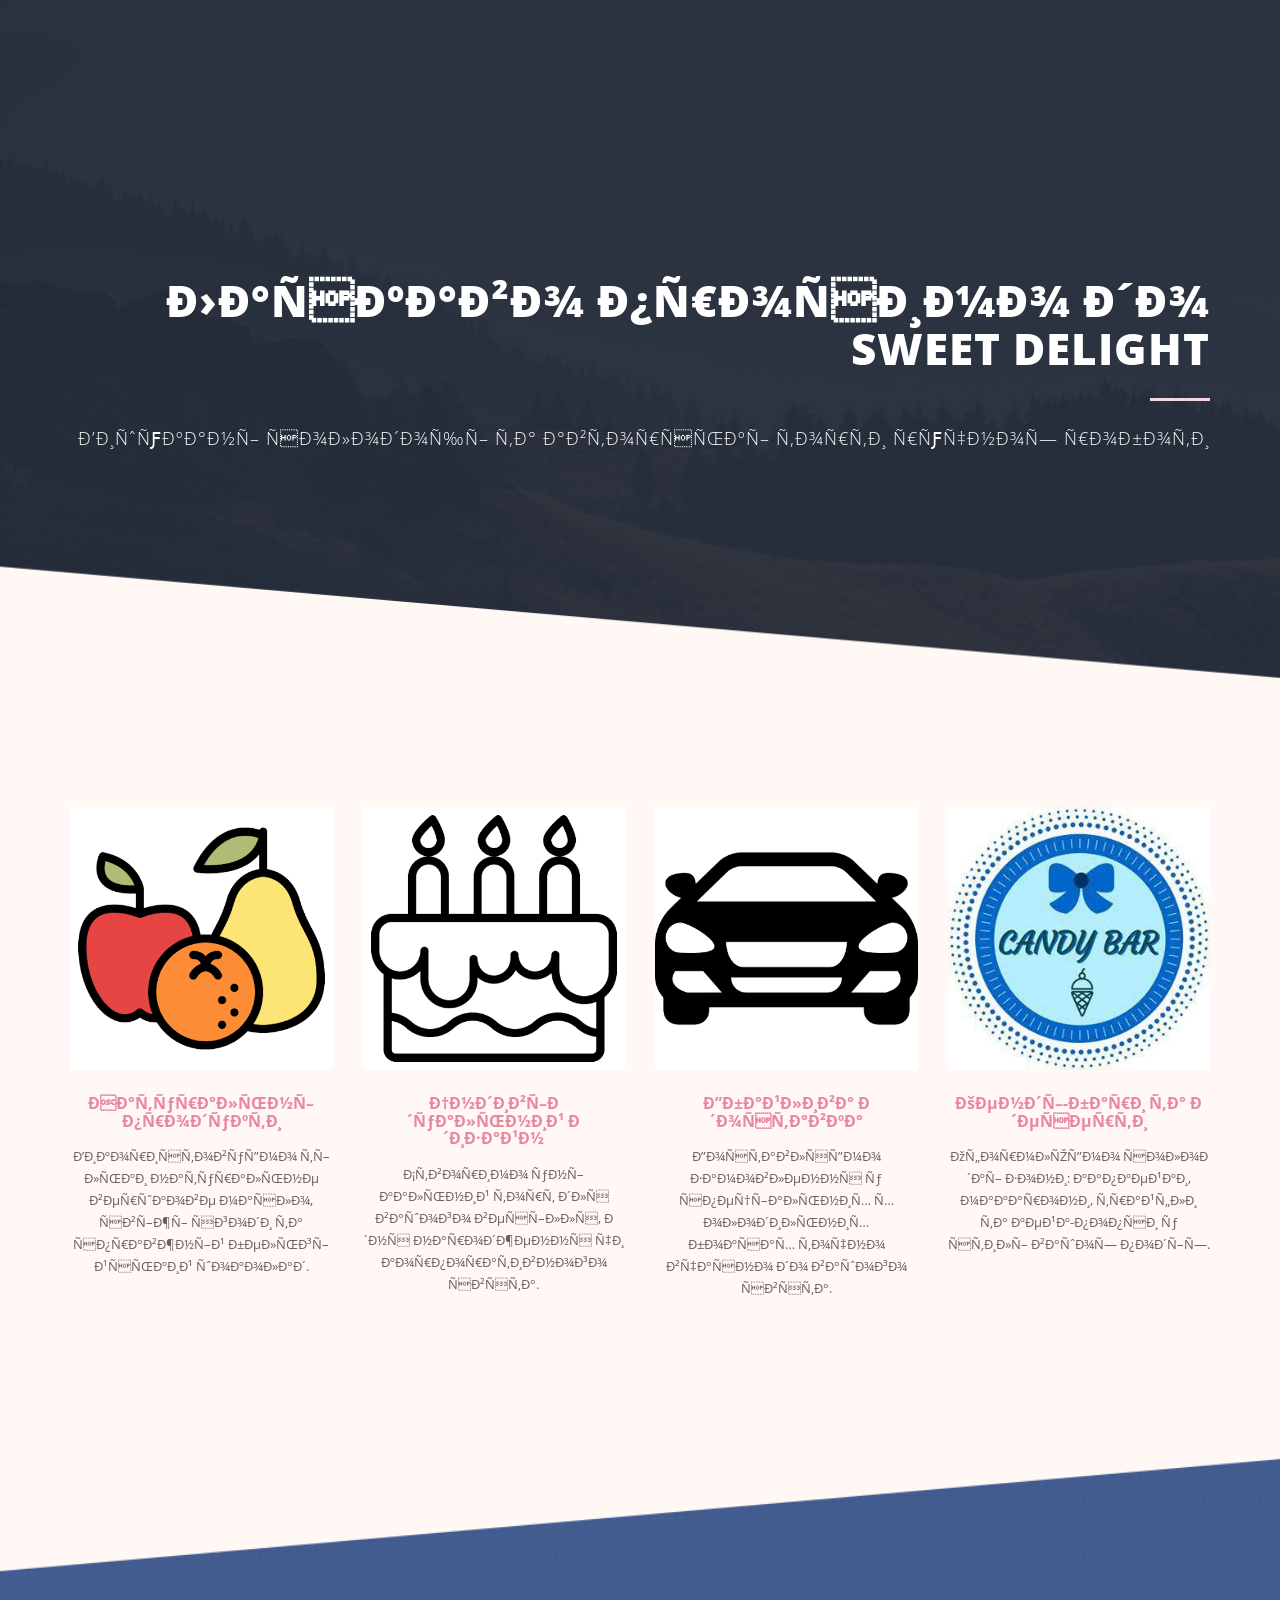
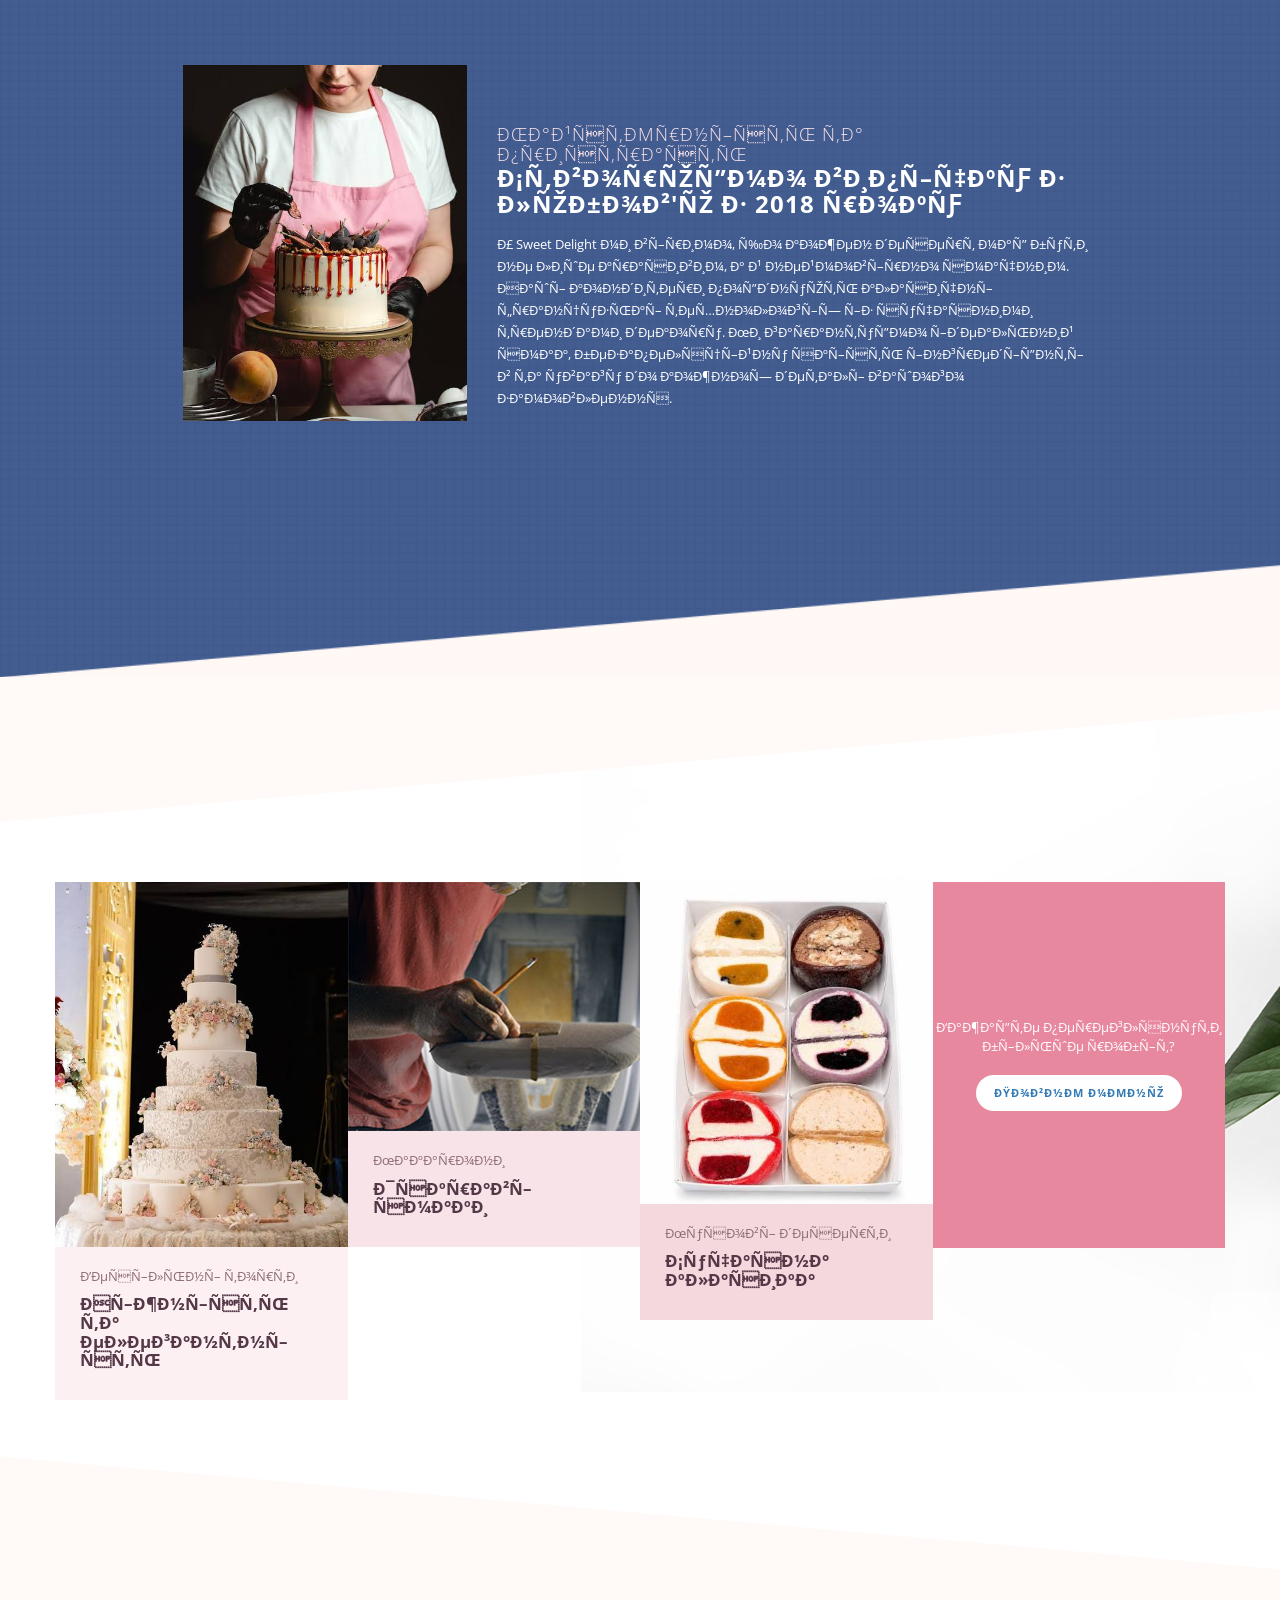
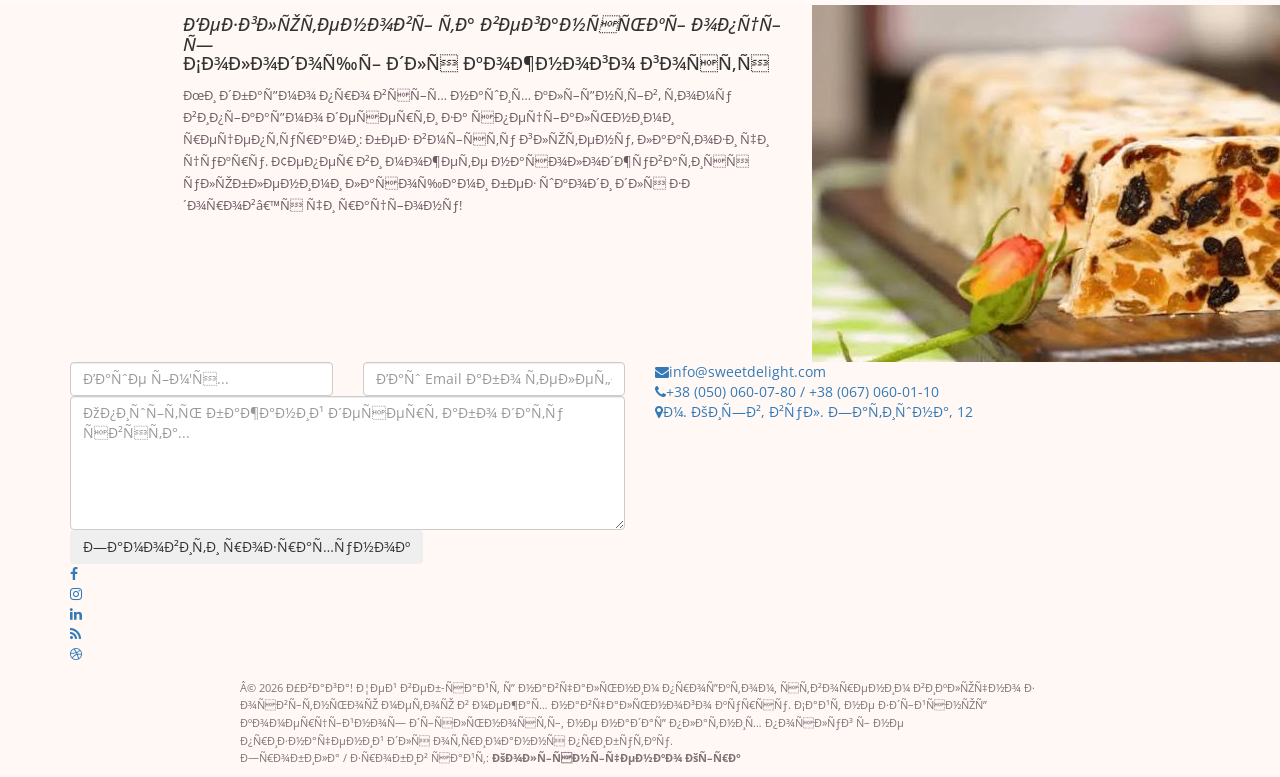
<file: солодко 1.html>
<!-- Google Tag Manager -->
<script>(function(w,d,s,l,i){w[l]=w[l]||[];w[l].push({'gtm.start':
new Date().getTime(),event:'gtm.js'});var f=d.getElementsByTagName(s)[0],
j=d.createElement(s),dl=l!='dataLayer'?'&l='+l:'';j.async=true;j.src=
'https://www.googletagmanager.com/gtm.js?id='+i+dl;f.parentNode.insertBefore(j,f);
})(window,document,'script','dataLayer','GTM-TGB394NR');</script>
<!-- End Google Tag Manager -->
<!-- Google Tag Manager (noscript) -->
<noscript><iframe src="https://www.googletagmanager.com/ns.html?id=GTM-TGB394NR"
height="0" width="0" style="display:none;visibility:hidden"></iframe></noscript>
<!-- End Google Tag Manager (noscript) -->
<!doctype html>
<!--[if lt IE 7]>      <html class="no-js lt-ie9 lt-ie8 lt-ie7" lang="uk"> <![endif]-->
<!--[if IE 7]>         <html class="no-js lt-ie9 lt-ie8" lang="uk"> <![endif]-->
<!--[if IE 8]>         <html class="no-js lt-ie9" lang="uk"> <![endif]-->
<!--[if gt IE 8]><!--> <html class="no-js" lang="uk"> <!--<![endif]-->
    <head>
        <meta charset="utf-8">
        <meta http-equiv="X-UA-Compatible" content="IE=edge,chrome=1">
        
        <title>Крафтова Кондитерська Sweet Delight | Авторські торти та десерти</title>
        <meta name="description" content="Авторські торти, десерти на замовлення, десертні столи для свят та свіжа випічка щодня.">
        <meta name="viewport" content="width=device-width, initial-scale=1">
        
        <link href="https://fonts.googleapis.com/css?family=Open+Sans:300,400,600,700,800" rel="stylesheet">
        <link rel="apple-touch-icon" href="apple-touch-icon.png">

        <link rel="stylesheet" href="css/bootstrap.min.css">
        <link rel="stylesheet" href="css/bootstrap-theme.min.css">
        <link rel="stylesheet" href="css/fontAwesome.css">
        <link rel="stylesheet" href="css/tooplate-style.css">

        <script src="js/vendor/modernizr-2.8.3-respond-1.4.2.min.js"></script>
    </head>
    <body>

        <!-- Головна секція / Вітання -->
        <section class="first-section">
          <div class="container">
            <div class="row">
              <div class="col-md-12">
                <div class="text-content">
                  <h2>Ласкаво просимо до Sweet Delight</h2>
                  <div class="line-dec"></div>
                  <span>Вишукані солодощі та авторські торти ручної роботи</span>
                </div>
              </div>
            </div>
          </div>
        </section>

        <!-- Секція переваг та послуг -->
        <section class="second-section">
          <div class="container">
            <div class="row">
              <div class="col-md-3 col-sm-6">
                <div class="service-item">
                  <div class="icon">
                    <img src="img/first-icon.png" alt="Свіжі інгредієнти">
                  </div>
                  <h4>Натуральні продукти</h4>
                  <p>Використовуємо тільки натуральне вершкове масло, свіжі ягоди та справжній бельгійський шоколад.</p>
                </div>
              </div>
              <div class="col-md-3 col-sm-6">
                <div class="service-item">
                  <div class="icon">
                    <img src="img/second-icon.png" alt="Торти на замовлення">
                  </div>
                  <h4>Індивідуальний дизайн</h4>
                  <p>Створимо унікальний торт для вашого весілля, дня народження чи корпоративного свята.</p>
                </div>
              </div>
              <div class="col-md-3 col-sm-6">
                <div class="service-item">
                  <div class="icon">
                    <img src="img/third-icon.png" alt="Швидка доставка">
                  </div>
                  <h4>Дбайлива доставка</h4>
                  <p>Доставляємо замовлення у спеціальних холодильних боксах точно вчасно до вашого свята.</p>
                </div>
              </div>
              <div class="col-md-3 col-sm-6">
                <div class="service-item">
                  <div class="icon">
                    <img src="img/fourth-icon.png" alt="Кенді-бари">
                  </div>
                  <h4>Кенді-бари та десерти</h4>
                  <p>Оформлюємо солодкі зони: капкейки, макарони, трайфли та кейк-попси у стилі вашої події.</p>
                </div>
              </div>
            </div>
          </div>
        </section>

        <!-- Про кондитерську -->
        <section class="third-section">
          <div class="container">
            <div class="row">
              <div class="col-md-10 col-md-offset-1">
                <div class="left-image col-md-4">
                  <img src="img/left-image.png" alt="Про кондитерську">
                </div>
                <div class="right-text col-md-8">
                  <h4><em>Майстерність та пристрасть</em><br>Створюємо випічку з любов'ю з 2018 року</h4>
                  <p>У Sweet Delight ми віримо, що кожен десерт має бути не лише красивим, а й неймовірно смачним. Наші кондитери поєднують класичні французькі технології із сучасними трендами декору. Ми гарантуємо ідеальний смак, безапеляційну якість інгредієнтів та увагу до кожної деталі вашого замовлення.</p>
                </div>
              </div>
            </div>
          </div>
        </section>

        <!-- Портфоліо / Галерея солодощів -->
        <section class="fourth-section">
          <div class="container">
            <div class="row">
              <div class="col-md-3 col-sm-6">
                <div class="portfolio-item first-item">
                  <div class="image">
                    <a href="img/01-big-item.jpg" data-lightbox="image-1"><img src="img/first-item.jpg" alt="Весільний торт"></a>
                  </div>
                  <div class="text">
                    <span>Весільні торти</span>
                    <h4>Ніжність та елегантність</h4>
                  </div>
                </div>
              </div>
              <div class="col-md-3 col-sm-6">
                <div class="portfolio-item second-item">
                  <div class="image">
                    <a href="img/02-big-item.jpg" data-lightbox="image-1"><img src="img/second-item.jpg" alt="Французькі макарони"></a>
                  </div>
                  <div class="text">
                    <span>Макарони</span>
                    <h4>Яскраві смаки</h4>
                  </div>
                </div>
              </div>
              <div class="col-md-3 col-sm-6">
                <div class="portfolio-item third-item">
                  <div class="image">
                    <a href="img/03-big-item.jpg" data-lightbox="image-1"><img src="img/third-item.jpg" alt="Мусові тістечка"></a>
                  </div>
                  <div class="text">
                    <span>Мусові десерти</span>
                    <h4>Сучасна класика</h4>
                  </div>
                </div>
              </div>
              <div class="col-md-3 col-sm-6">
                <div class="send-to-portfolio">
                  <span>Бажаєте переглянути більше робіт?</span>
                  <div class="primary-button">
                    <a href="portfolio-page.html">Повне меню</a>
                  </div>
                </div>
              </div>
            </div>
          </div>
        </section>

        <!-- Додатковий інформаційний блок -->
        <section class="fivth-section">
          <div class="container">
            <div class="row">
              <div class="col-md-10 col-md-offset-1"> 
                <div class="left-text col-md-8">
                  <h4><em>Безглютенові та веганські опції</em><br>Солодощі для кожного гостя</h4>
                  <p>Ми дбаємо про всіх наших клієнтів, тому випікаємо десерти за спеціальними рецептурами: без вмісту глютену, лактози чи цукру. Тепер ви можете насолоджуватися улюбленими ласощами без шкоди для здоров’я чи раціону!</p>
                </div>
                <div class="right-image col-md-4">
                  <img src="img/right-image.png" alt="Корисні десерти">
                </div>
              </div>
            </div>
          </div>
        </section>

        <!-- Контакти та форма замовлення -->
        <section class="sixth-section">
          <div class="container">
            <div class="row">
              <div class="col-md-6">
                <div class="row">
                  <form id="contact" action="" method="post">
                    <div class="col-md-6">
                      <fieldset>
                        <input name="name" type="text" class="form-control" id="name" placeholder="Ваше ім'я..." required="">
                      </fieldset>
                    </div>
                    <div class="col-md-6">
                      <fieldset>
                        <input name="email" type="email" class="form-control" id="email" placeholder="Ваш Email або телефон..." required="">
                      </fieldset>
                    </div>
                    <div class="col-md-12">
                      <fieldset>
                        <textarea name="message" rows="6" class="form-control" id="message" placeholder="Опишіть бажаний десерт або дату свята..." required=""></textarea>
                      </fieldset>
                    </div>
                    <div class="col-md-12">
                      <fieldset>
                        <button type="submit" id="form-submit" class="btn">Замовити розрахунок</button>
                      </fieldset>
                    </div>
                  </form>
                </div>
              </div>
              <div class="col-md-5">
                <div class="right-info">
                  <ul>
                    <li><a href="mailto:info@sweetdelight.com"><i class="fa fa-envelope"></i>info@sweetdelight.com</a></li>
                    <li><a href="tel:+380500600780"><i class="fa fa-phone"></i>+38 (050) 060-07-80 / +38 (067) 060-01-10</a></li>
                    <li><a href="#"><i class="fa fa-map-marker"></i>м. Київ, вул. Затишна, 12</a></li>
                  </ul>
                </div>
              </div>
            </div>
          </div>
        </section>

		<!-- Підвал сторінки -->
        <footer>
          <div class="container">
            <div class="row">
              <div class="col-md-12">
                <ul>
                  <li><a href="https://www.facebook.com"><i class="fa fa-facebook"></i></a></li>
                  <li><a href="https://www.instagram.com"><i class="fa fa-instagram"></i></a></li>
                  <li><a href="#"><i class="fa fa-linkedin"></i></a></li>
                  <li><a href="#"><i class="fa fa-rss"></i></a></li>
                  <li><a href="#"><i class="fa fa-dribbble"></i></a></li>
                </ul>

                <!-- Навчальне застереження та авторство -->
                <p style="margin-top: 15px; font-size: 11px; opacity: 0.85; max-width: 800px; margin-left: auto; margin-right: auto; line-height: 1.6;">
                  © 2026 Увага! Цей веб-сайт є навчальним проєктом, створеним виключно з освітньою метою в межах навчального курсу. Сайт не здійснює комерційної діяльності, не надає платних послуг і не призначений для отримання прибутку.<br>
                  Зробила / зробив сайт: <strong>Колісніченко Кіра</strong>
                </p>

              </div>
            </div>
          </div>
        </footer>

        <script src="//ajax.googleapis.com/ajax/libs/jquery/1.11.2/jquery.min.js"></script>
        <script>window.jQuery || document.write('<script src="js/vendor/jquery-1.11.2.min.js"><\/script>')</script>

        <script src="js/vendor/bootstrap.min.js"></script>

        <script src="js/plugins.js"></script>
        <script src="js/main.js"></script>

    </body>
</html>
</file>
<file: css/tooplate-style.css>
/* 

Template 2091 Ziggy - Bakery Theme (Sweet Delight)

*/

/*============
BASIC STYLE
============*/

ul {
	padding: 0;
	margin: 0;
	list-style: none;
}

body {
	font-family: 'Open Sans', sans-serif;
	background-color: #fff8f5;
}

p {
	font-size: 13px;
	color: #6d5b63;
	line-height: 22px;
}

.primary-button a {
	text-decoration: none;
	padding: 10px 18px;
	display: inline-block;
	border-radius: 24px;
	font-size: 11px;
	text-transform: uppercase;
	font-weight: 700;
	letter-spacing: 1px;
}


/* ======================
----- FIRST SECTION------
=======================*/

.first-section {
	background-image: url(../img/first-section-bg.png);
	background-size: cover;
	width: 100%;
	background-repeat: no-repeat;
	padding: 20% 0px 20% 0px;
}

.first-section .text-content {
	text-align: right;
	color: #fff;
}

.first-section .text-content h2 {
	font-size: 44px;
	text-transform: uppercase;
	font-weight: 900;
	letter-spacing: 1px;
}

.first-section .text-content .line-dec {
	width: 60px;
	height: 3px;
	background-color: #f7d6de;
	margin: 25px 0px 25px auto;
}

.first-section .text-content span {
	font-size: 18px;
	text-transform: uppercase;
	font-weight: 300;
	letter-spacing: 1px;
}


/* ======================
---- SECOND SECTION------
=======================*/

.second-section {
	padding: 100px 0px;
	background-color: #fff8f5;
}

.second-section .service-item {
	text-align: center;
}

.second-section .service-item .icon img {
	max-width: 100%;
	overflow: hidden;
}

.second-section h4 {
	font-size: 16px;
	color: #e8889e;
	margin-top: 25px;
	margin-bottom: 15px;
	font-weight: 700;
}


/* ======================
----- THIRD SECTION------
=======================*/

.third-section {
	background-image: url(../img/third-section-bg.png);
	background-size: cover;
	width: 100%;
	background-repeat: no-repeat;
	padding: 20% 0px;
}

.third-section .left-image img {
	width: 100%;
	overflow: hidden;
	text-align: center;
}

.third-section .right-text {
	display: inline;
}

.third-section em {
	font-size: 18px;
	font-style: normal;
	font-weight: 300;
	color: #fce4e9;
}

.third-section h4 {
	margin-top: 60px;
	color: #fff;
	font-size: 24px;
	font-weight: 700;
	text-transform: uppercase;
	letter-spacing: 1px;
}

.third-section p {
	color: #fff;
	margin-top: 15px;
}


/* ======================
---- FOURTH SECTION -----
=======================*/

.fourth-section {
	background-image: url(../img/fourth-section-bg.png);
	background-size: cover;
	width: 100%;
	background-repeat: no-repeat;
	padding: 16% 0px;
}

.fourth-section .col-md-3 {
	padding-left: 0px;
	padding-right: 0px;
}

.fourth-section .portfolio-item img {
	width: 100%;
	overflow: hidden;
}

.fourth-section .first-item .text {
	background-color: #fdf0f3;
}

.fourth-section .second-item .text {
	background-color: #f8e4e8;
}

.fourth-section .third-item .text {
	background-color: #f3d8dd;
}

.fourth-section .portfolio-item .text {
	padding: 20px 25px;
}

.fourth-section .portfolio-item .text span {
	font-size: 13px;
	color: #8c6d75;
}

.fourth-section .portfolio-item .text h4 {
	font-size: 17px;
	color: #543847;
	font-weight: 700;
}

.fourth-section .send-to-portfolio {
	background-color: #e8889e;
	text-align: center;
	padding: 46.7% 0px;
}

.fourth-section .send-to-portfolio span {
	display: inline-block;
	font-size: 13px;
	color: #fff;
}

.fourth-section .send-to-portfolio .primary-button {
	margin-top: 20px;
}

.fourth-section .send-to-portfolio .primary-button a {
	background-color: #fff;
	color: #

/* ==========================================
   ФІКСАЦІЯ ГАЛЕРЕЇ ТА ОДНАКОВИХ РОЗМІРІВ КАРТОК
   ========================================== */

/* Рівна сітка для галереї */
.content-wrapper .row {
    display: flex;
    flex-wrap: wrap;
    justify-content: flex-start;
}

.content-wrapper .project-item {
    margin-bottom: 30px;
}

/* Ідеально рівні квадрати для фото */
.content-wrapper .project-item .image {
    width: 100%;
    height: 240px !important; /* Фіксована висота */
    overflow: hidden !important;
    position: relative;
    background-color: #f8e4e8;
}

.content-wrapper .project-item .image img {
    width: 100% !important;
    height: 100% !important;
    object-fit: cover !important; /* Обрізає фото по центру без викривлень */
    object-position: center !important;
}

/* Однаковий блок для тексту під фото */
.content-wrapper .project-item .text {
    background-color: #fdf0f3;
    padding: 20px;
    height: 110px;
    box-sizing: border-box;
}
/* Примусове вимкнення абсолютного позиціонування скріптів галереї */
.content-wrapper .project-item {
    position: static !important;
    transform: none !important;
    float: none !important;
    display: inline-block;
    vertical-align: top;
    width: 31%; /* Ширина картки в рядку (близько 3 штук в ряд) */
    margin: 1% !important;
}
</file>
